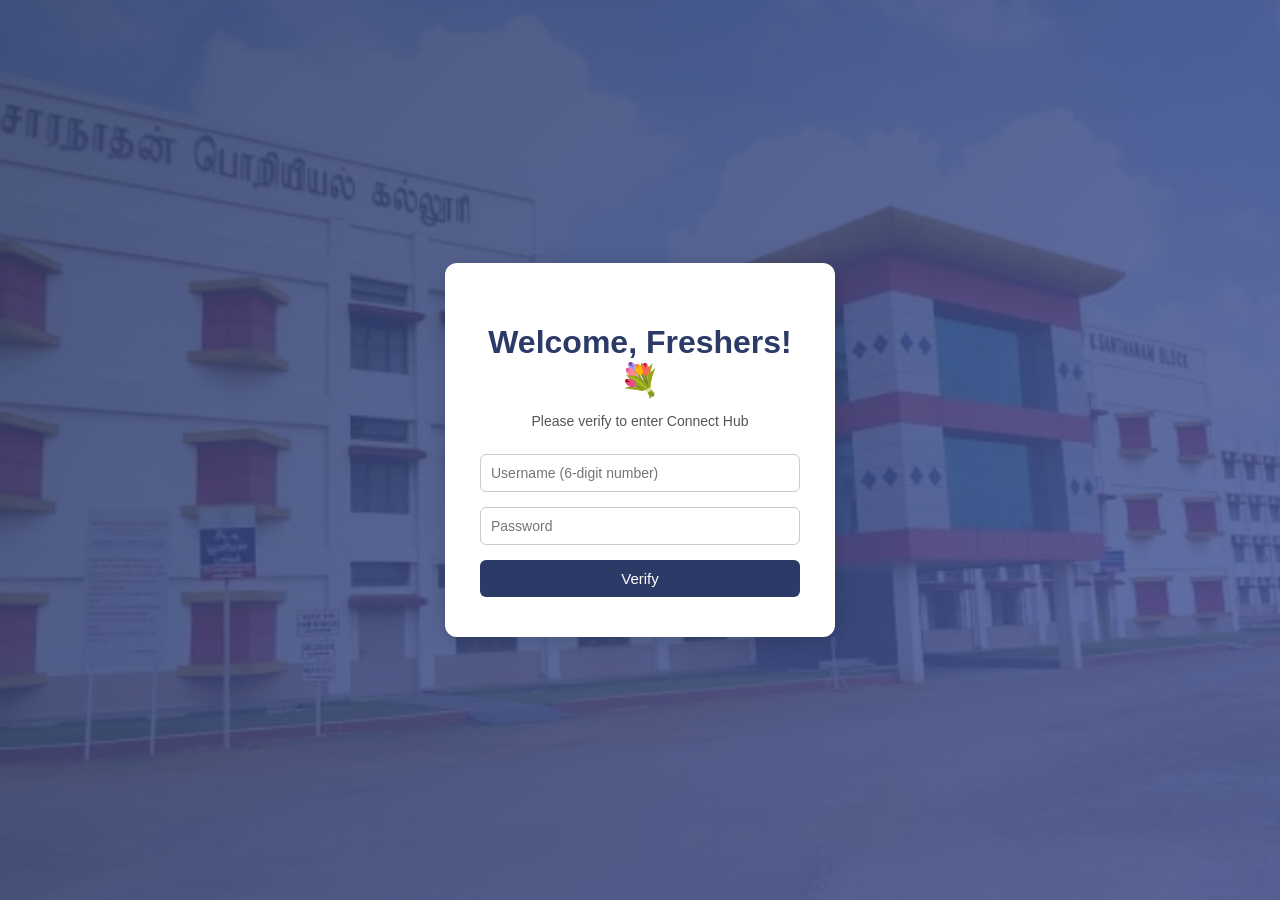
<file: login.html>
<!DOCTYPE html>
<html lang="en">
<head>
<meta charset="UTF-8">
<title>Connect Hub - Login</title>
<style>
  body {
  margin: 0;
  font-family: 'Segoe UI', Arial, sans-serif;
  background: 
    linear-gradient(135deg, rgba(43,58,103,0.85), rgba(74,91,158,0.85)),
    url('images/college.jpg.jpeg') no-repeat center center;
  background-size: cover;
  display: flex;
  align-items: center;
  justify-content: center;
  height: 100vh;
  }
  .login-box {
    background: white;
    padding: 40px 35px;
    border-radius: 12px;
    box-shadow: 0 4px 20px rgba(0,0,0,0.15);
    text-align: center;
    width: 320px;
  }
  .login-box h1 {
    color: #2b3a67;
    margin-bottom: 5px;
  }
  .login-box p {
    color: #555;
    margin-bottom: 25px;
    font-size: 14px;
  }
  .login-box input {
    width: 100%;
    padding: 10px;
    margin-bottom: 15px;
    border: 1px solid #ccc;
    border-radius: 6px;
    box-sizing: border-box;
    font-size: 14px;
  }
  .login-box button {
    width: 100%;
    padding: 10px;
    background-color: #2b3a67;
    color: white;
    border: none;
    border-radius: 6px;
    font-size: 15px;
    cursor: pointer;
  }
  .login-box button:hover {
    background-color: #1f2a4d;
  }
  .error-msg {
    color: #d32f2f;
    font-size: 13px;
    margin-top: 10px;
    display: none;
  }
</style>
</head>
<body>

  <div class="login-box">
    <h1>Welcome, Freshers!💐</h1>
    <p>Please verify to enter Connect Hub</p>
    <input type="text" id="username" placeholder="Username (6-digit number)" maxlength="6">
    <input type="password" id="password" placeholder="Password">
    <button onclick="verifyLogin()">Verify</button>
    <p class="error-msg" id="errorMsg">Invalid username or password</p>
  </div>

<script>
function verifyLogin() {
  const username = document.getElementById('username').value.trim();
  const password = document.getElementById('password').value.trim();
  const errorMsg = document.getElementById('errorMsg');

  const isSixDigits = /^\d{6}$/.test(username);
  const isCorrectPassword = password === "freshy2026";

  if (isSixDigits && isCorrectPassword) {
    sessionStorage.setItem('connectHubVerified', 'true');
    window.location.href = 'index.html';
  } else {
    errorMsg.style.display = 'block';
  }
}
</script>

</body>
</html>
</file>
